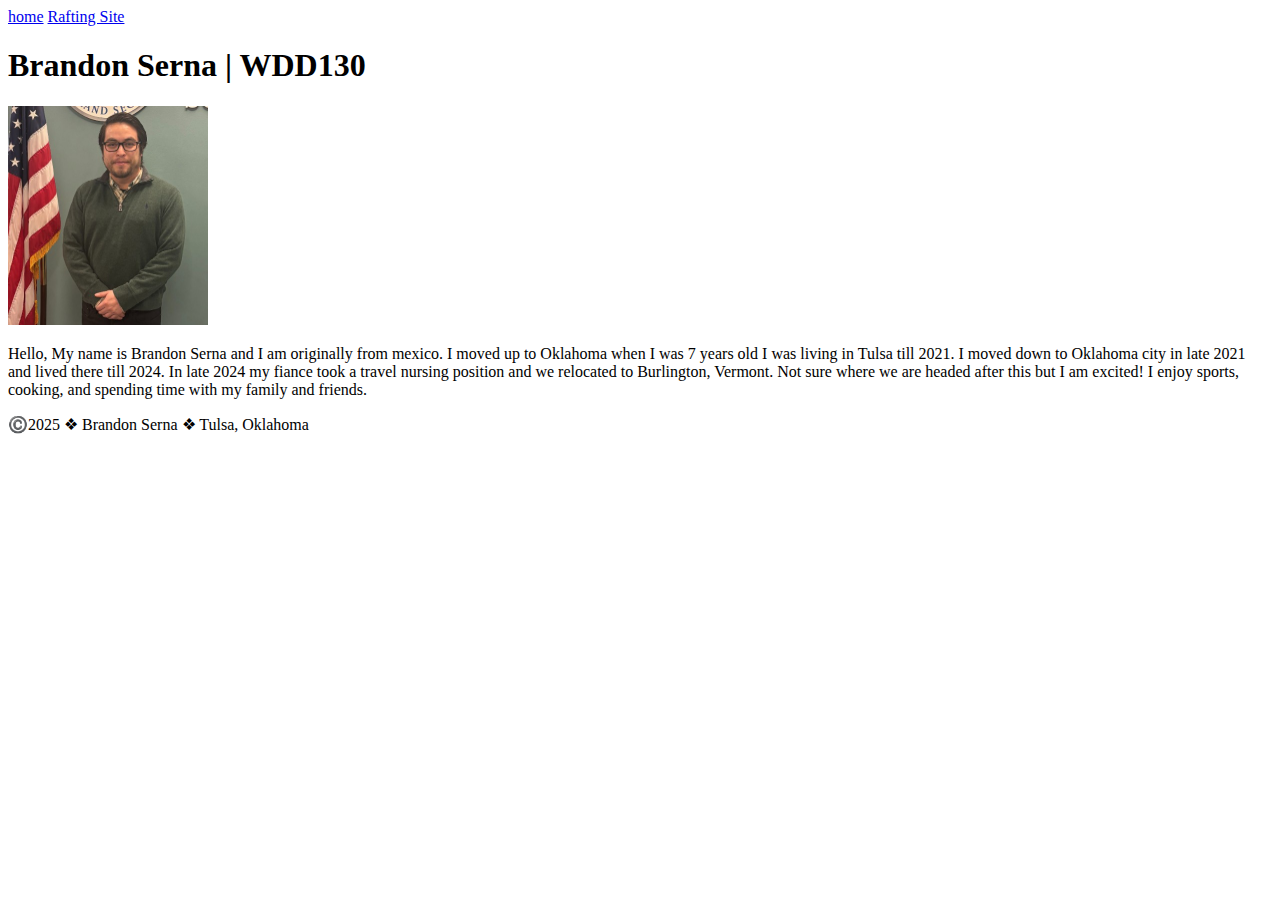
<file: index.html>
<!DOCTYPE html>
<html lang="en-US">
    <head>
        <meta charset="UTF-8">
        <meta name="viewport" content="width=device-width, initial-scale=1.0">
        <title>Brandon Serna | WDD130</title>
    </head>
    <body>
        <header>
            <nav>
                <a href="#">home</a>
                <a href="wwr/">Rafting Site</a>
            </nav>
        </header>
        <main>
        <h1>Brandon Serna | WDD130</h1>
        <img src="images/profile.jpg" alt="Hello, my name is Brandon Serna" width="200">
        <p>Hello, My name is Brandon Serna and I am originally from mexico. I moved up to Oklahoma when I was 7 years old I was living in Tulsa till 2021. I moved down to Oklahoma city
            in late 2021 and lived there till 2024. In late 2024 my fiance took a travel nursing position and we relocated to Burlington, Vermont. Not sure where we are headed 
            after this but I am excited! I enjoy sports, cooking, and spending time with my family and friends.</p>
        </main>
        <footer>
            <p>©️2025 &#10070; Brandon Serna &#10070; Tulsa, Oklahoma</p>
        </footer>        
    </body>
</html>
</file>
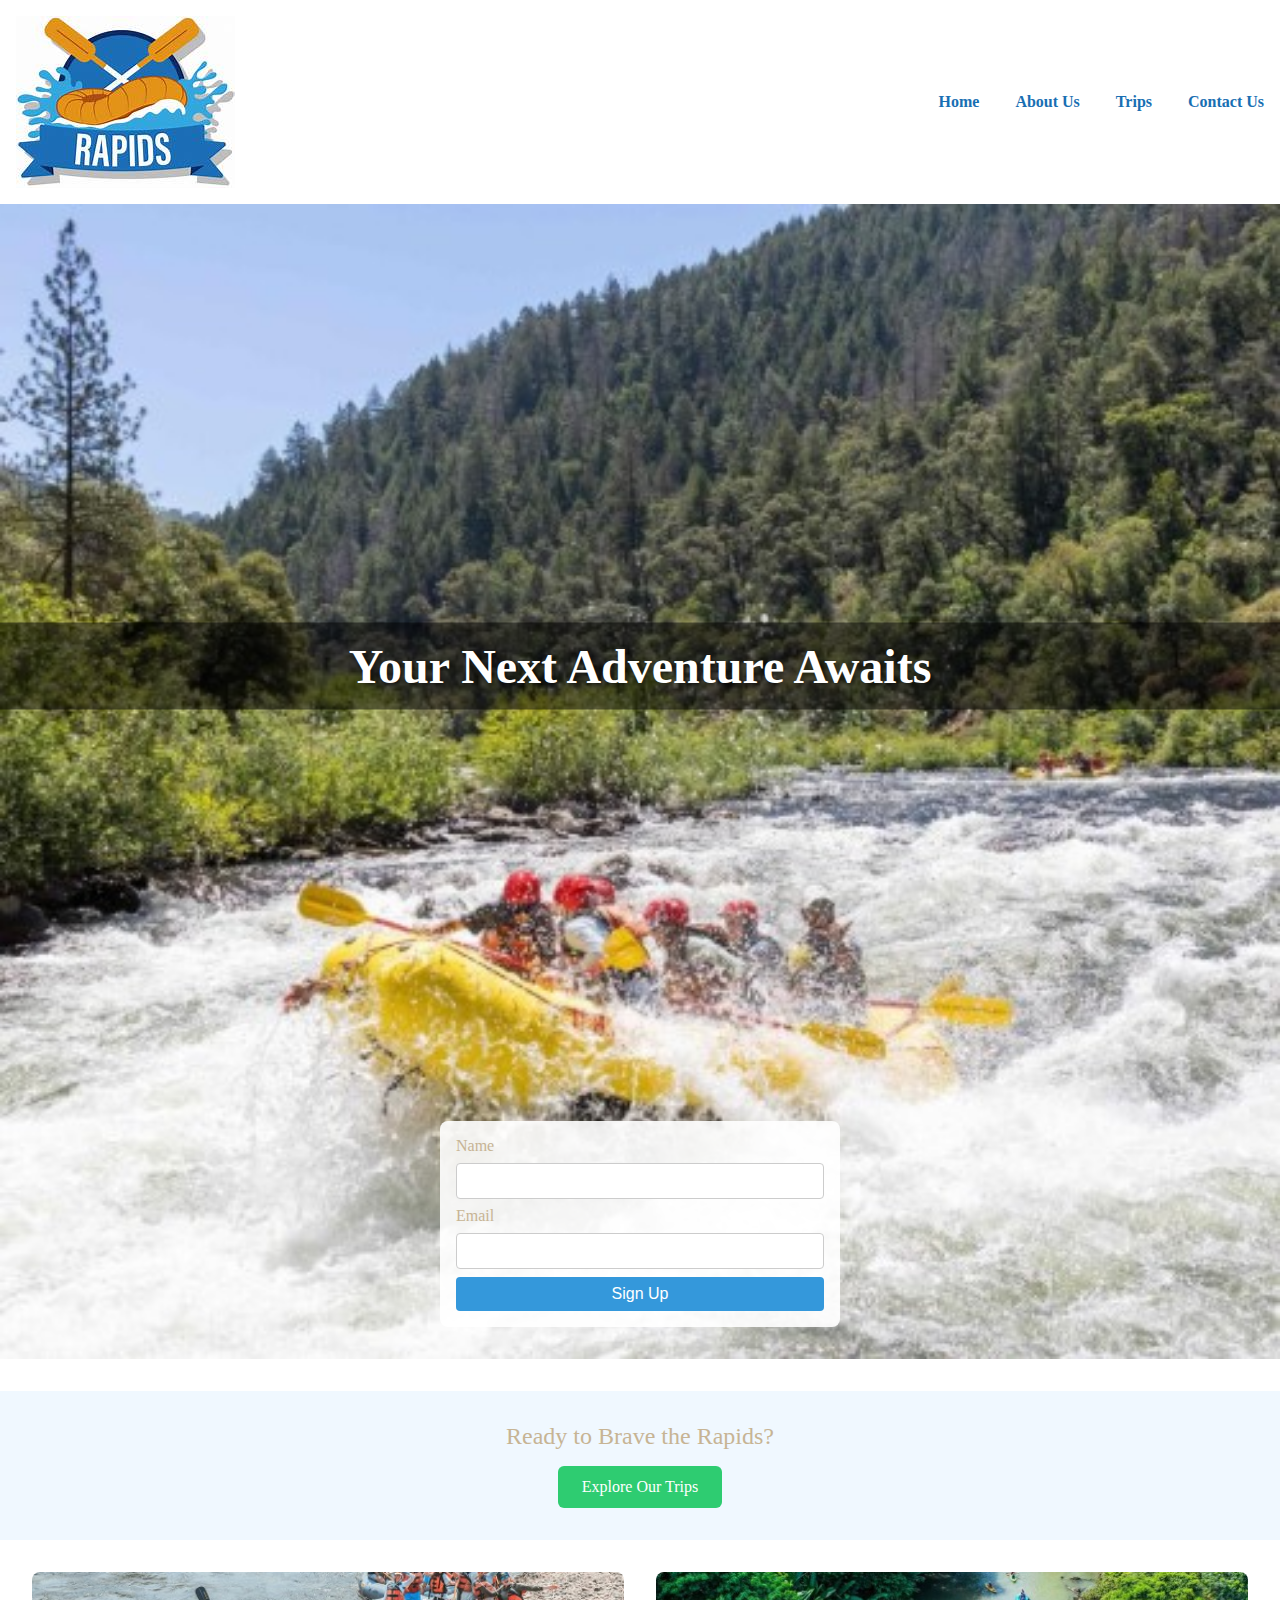
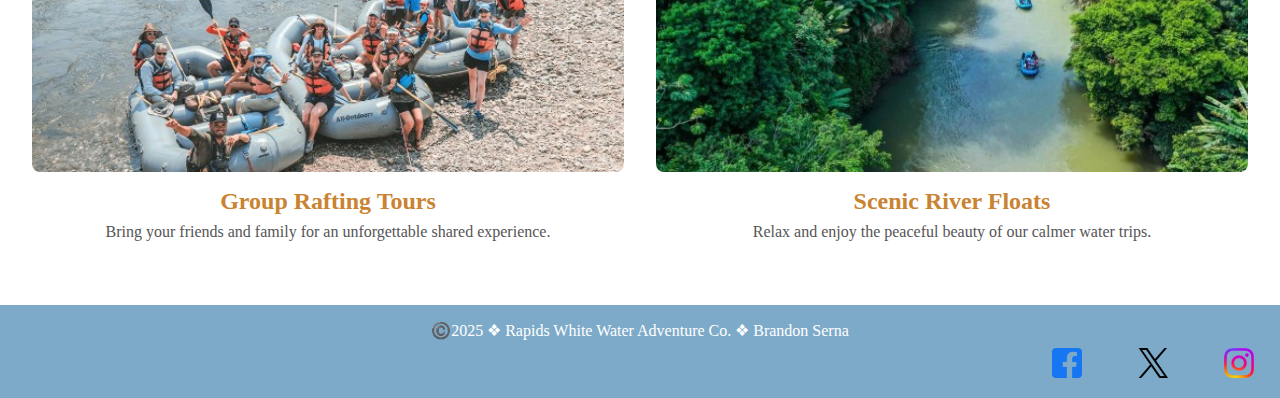
<file: wwr/index.html>
<!DOCTYPE html>
<html lang="en-US">
<head>
  <meta charset="UTF-8">
  <meta name="viewport" content="width=device-width, initial-scale=1.0">
  <title>Rafting project - Home Page</title>
  <meta name="author" content="Brandon Serna">
  <meta name="description" content="Experience the thrill of rafting with Rapids White Water Adventure Co. Signup for our newsletter and explore trips.">
  <link rel="stylesheet" href="styles/rafting.css">


</head>
<body>
  <header>
        <img src="images/rafting_logo.jpeg" alt="Rafting Company Logo">
        <nav>
            <a href="index.html">Home</a>
            <a href="about.html">About Us</a>
            <a href="trips.html">Trips</a>
            <a href="contact.html">Contact Us</a>
        </nav>
    </header>
    <main>
        <section class="hero">
            <img src="images/rapid_adventure.jpg" alt="Thrilling white water rafting adventure">
            <h1>Your Next Adventure Awaits</h1>

            <form class="newsletter">
                <label for="newsletter-name">Name</label>
                <input type="text" id="newsletter-name" name="name" required>
                <label for="newsletter-email">Email</label>
                <input type="email" id="newsletter-email" name="email" required>
                <button type="submit">Sign Up</button>
            </form>
        </section>

        <section class="cta">
            <p>Ready to Brave the Rapids?</p>
            <a href="trips.html" class="btn">Explore Our Trips</a>
        </section>

        <section class="info-grid">
            <div class="grid-item">
                <img src="images/rafting_group_fun(1).jpg" alt="Rafting group having fun">
                <h2>Group Rafting Tours</h2>
                <p>Bring your friends and family for an unforgettable shared experience.</p>
            </div>
            <div class="grid-item">
                <img src="images/river_float.jpg" alt="Serene river float">
                <h2>Scenic River Floats</h2>
                <p>Relax and enjoy the peaceful beauty of our calmer water trips.</p>
            </div>
        </section>
    </main>

  <footer>
        <p>©️2025 &#10070; Rapids White Water Adventure Co. &#10070; Brandon Serna</p>
        <nav class="socialmedia">
            <a href="https://facebook.com">
                <img src="images/facebook_logo.png" alt="Facebook">
            </a>
            <a href="https://twitter.com">
                <img src="images/twitter_logo.png" alt="Twitter">
            </a>
            <a href="https://instagram.com">
                <img src="images/instagram_logo.png" alt="Instagram">
            </a>
        </nav>

    </footer>
</body>
</html>
</file>
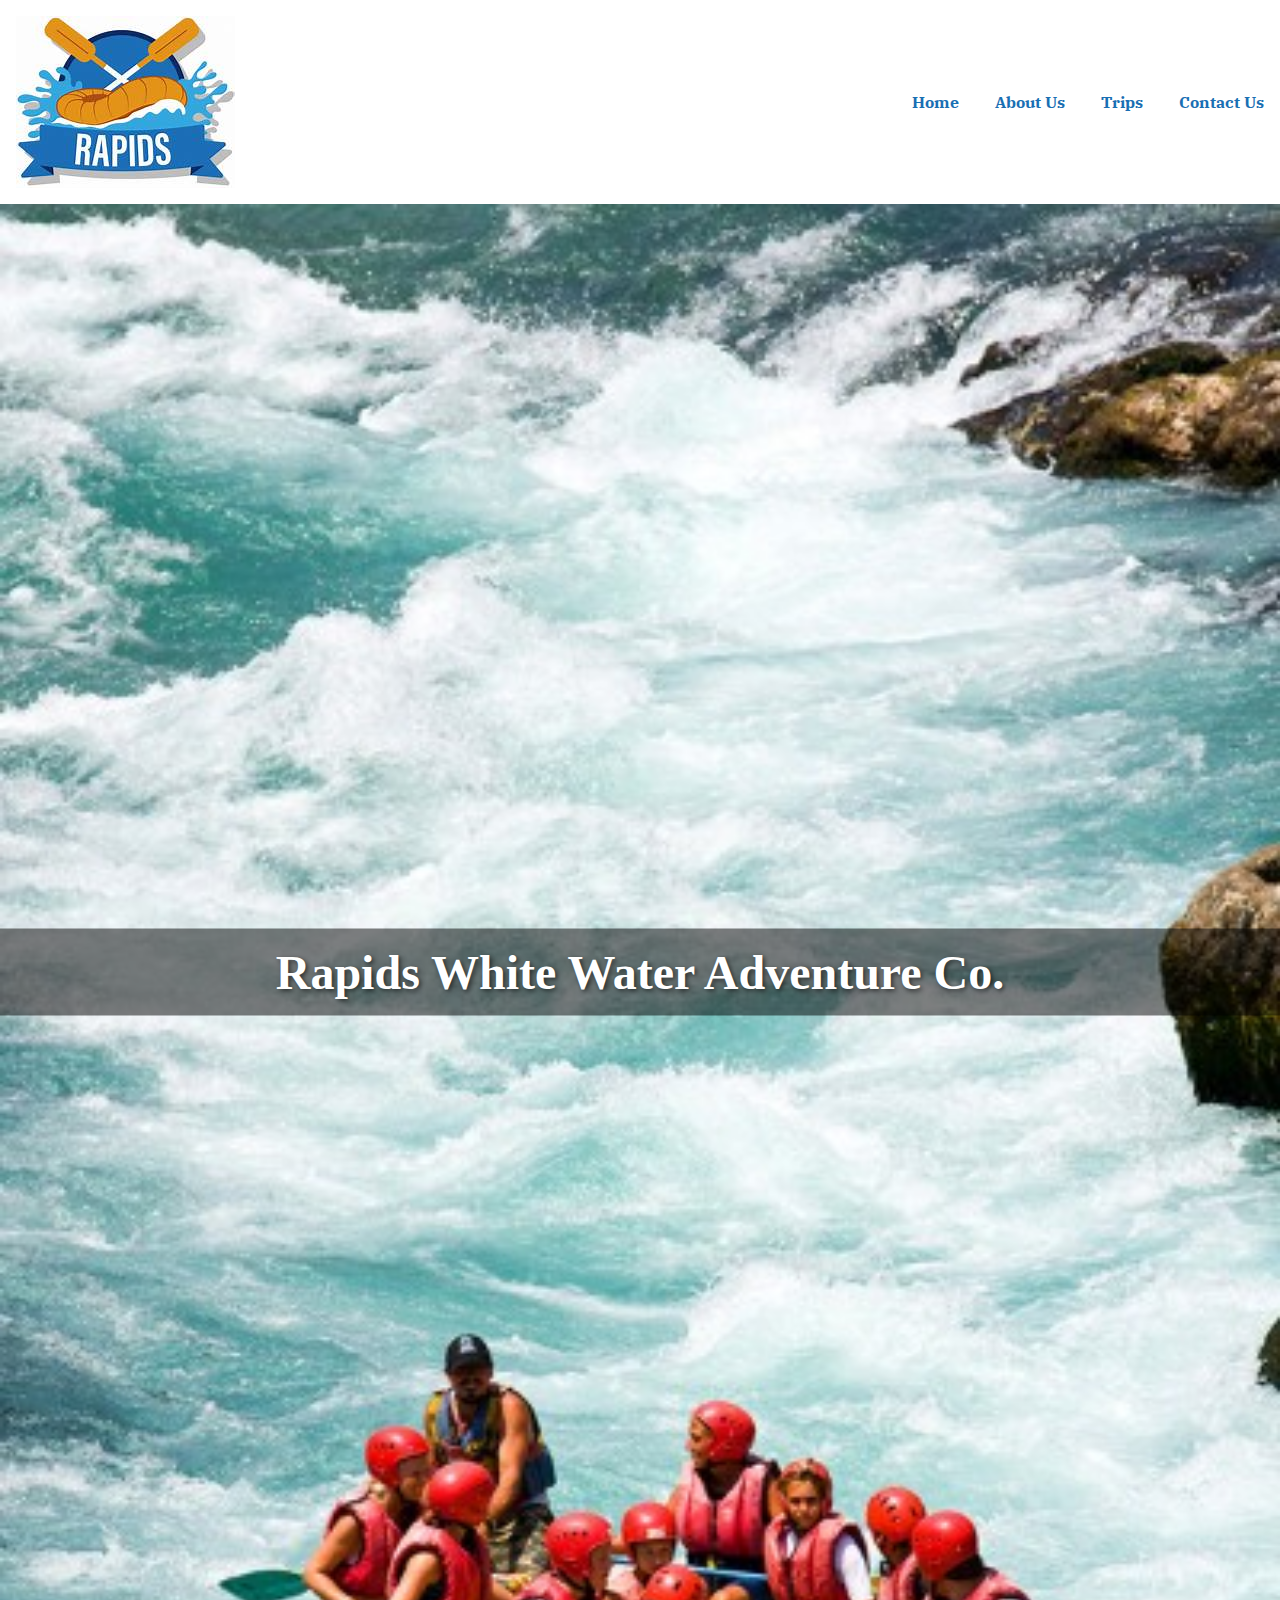
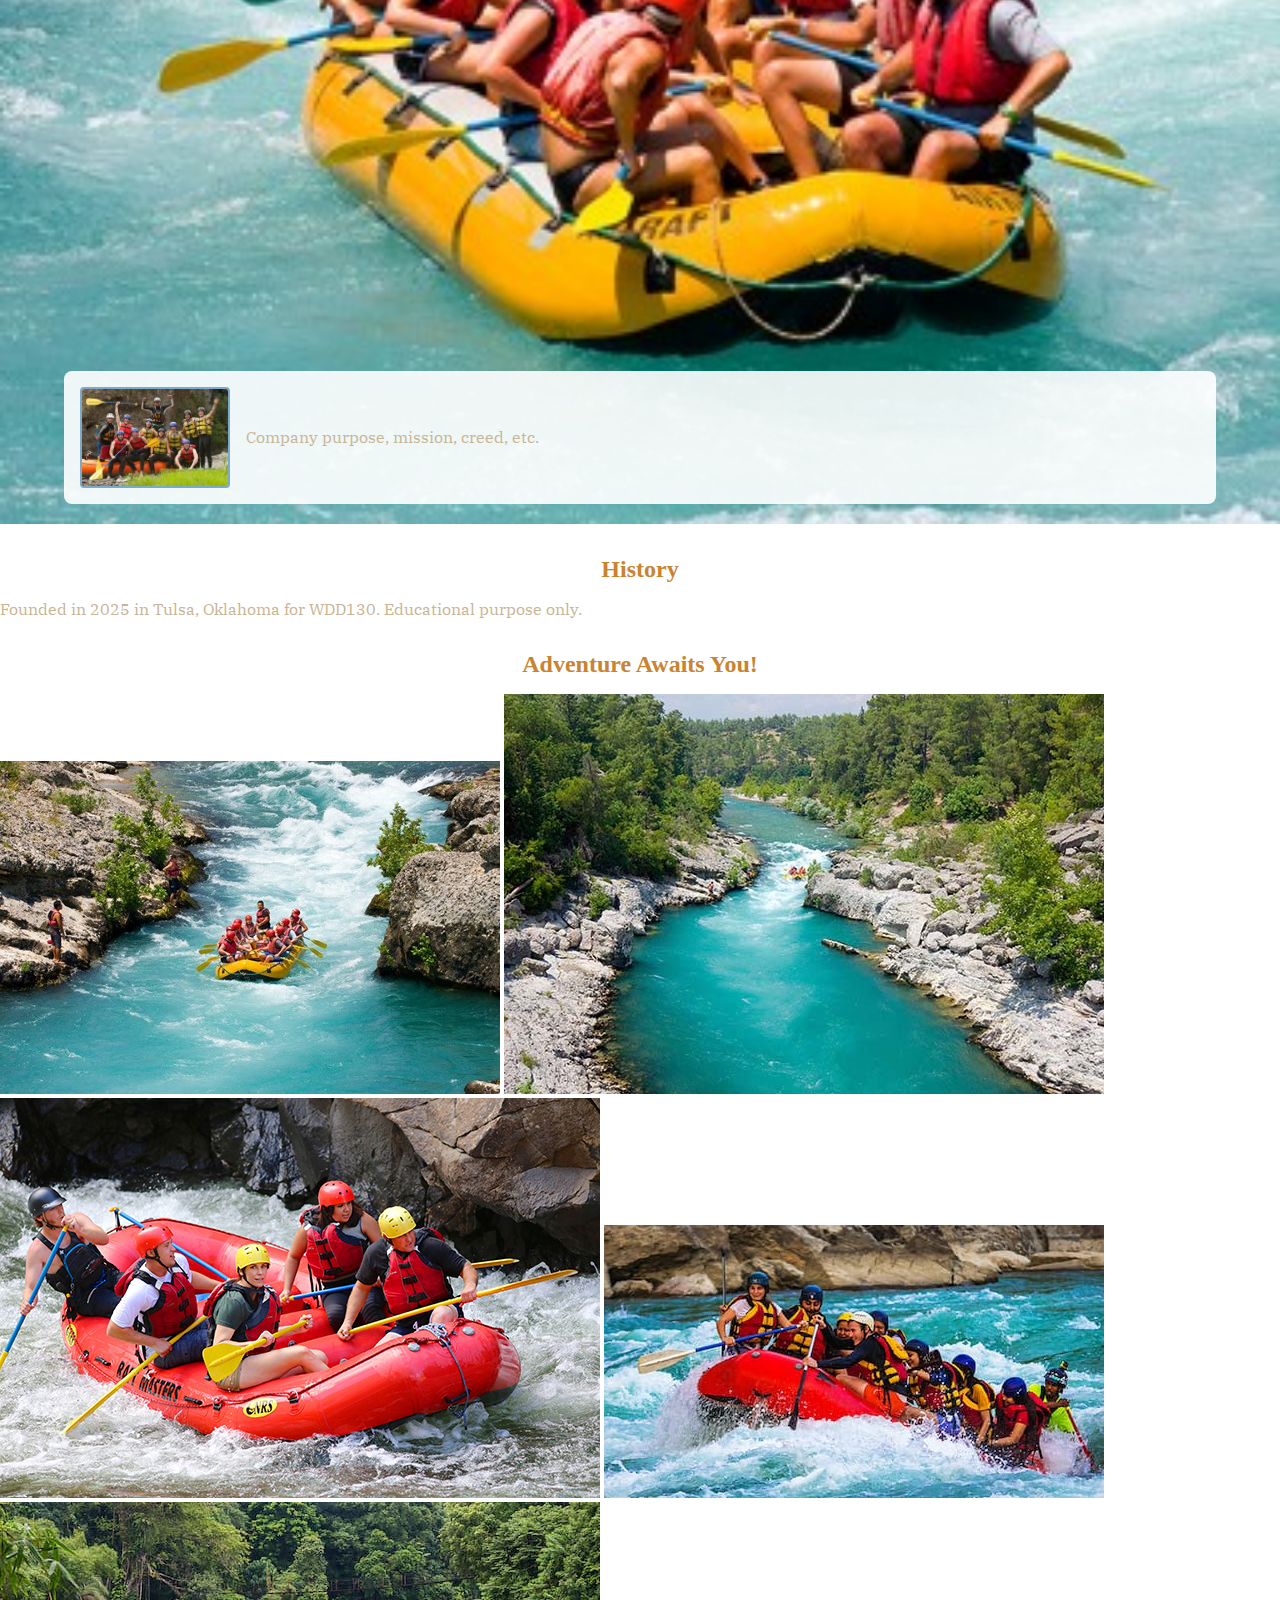
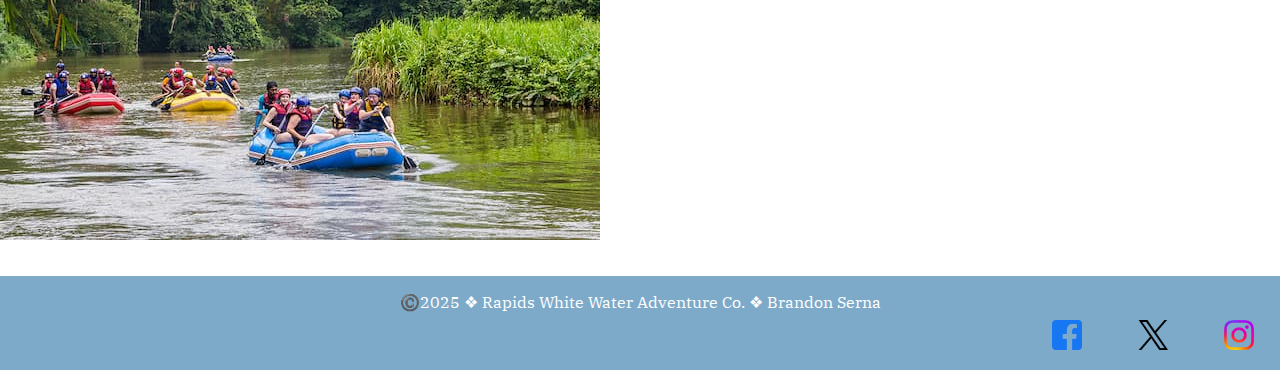
<file: wwr/about.html>
<!DOCTYPE html>
<html lang="en">
<head>
    <meta charset="UTF-8">
    <meta name="viewport" content="width=device-width, initial-scale=1.0">
    <meta name="description" content="This is the Web Fundementals course about us page of Brandon Serna. Its purpose is for school related work.">
    <meta name="author" content="Brandon Serna">

    
    <link rel="preconnect" href="https://fonts.googleapis.com">
    <link rel="preconnect" href="https://fonts.gstatic.com" crossorigin>
    <link href="https://fonts.googleapis.com/css2?family=IBM+Plex+Serif&family=Permanent+Marker&display=swap" rel="stylesheet">
    
    <link rel="stylesheet" href="styles/rafting.css">
</head>
<body>
    <header>
        <img src="images/rafting_logo.jpeg" alt="Rafting Company Logo">
        <nav>
            <a href="index.html">Home</a>
            <a href="about.html">About Us</a>
            <a href="trips.html">Trips</a>
            <a href="contact.html">Contact Us</a>
        </nav>
    </header>
    <main>
        <div class="hero">
            <img src="images/rafting_page_background.jpg" alt="Rafting page background">
            <h1>Rapids White Water Adventure Co.</h1>
            <article>
                <img src="images/happy_rafting.jpg" alt="Happy clients">
                <p>Company purpose, mission, creed, etc. </p>
            </article>
        </div>
        <section>
            <h2>History</h2>
            <p>Founded in 2025 in Tulsa, Oklahoma for WDD130. Educational purpose only.</p>
        </section>
        <section>
            <h2>Adventure Awaits You!</h2>
            <img src="images/rafting_01.jpg" alt="rafting images">
            <img src="images/rafting_02.jpg" alt="more rafting images">
            <img src="images/rafting_03.jpg" alt="more rafting images">
            <img src="images/rafting_04.jpg" alt="more rafting images">
            <img src="images/rafting_05.jpg" alt="for advertising purpose.">
        </section>
    </main>
    <footer>
        <p>©️2025 &#10070; Rapids White Water Adventure Co. &#10070; Brandon Serna</p>
        <nav class="socialmedia">
            <a href="https://facebook.com">
                <img src="images/facebook_logo.png" alt="Facebook">
            </a>
            <a href="https://twitter.com">
                <img src="images/twitter_logo.png" alt="Twitter">
            </a>
            <a href="https://instagram.com">
                <img src="images/instagram_logo.png" alt="Instagram">
            </a>
        </nav>

    </footer>

</body>
</html>
</file>
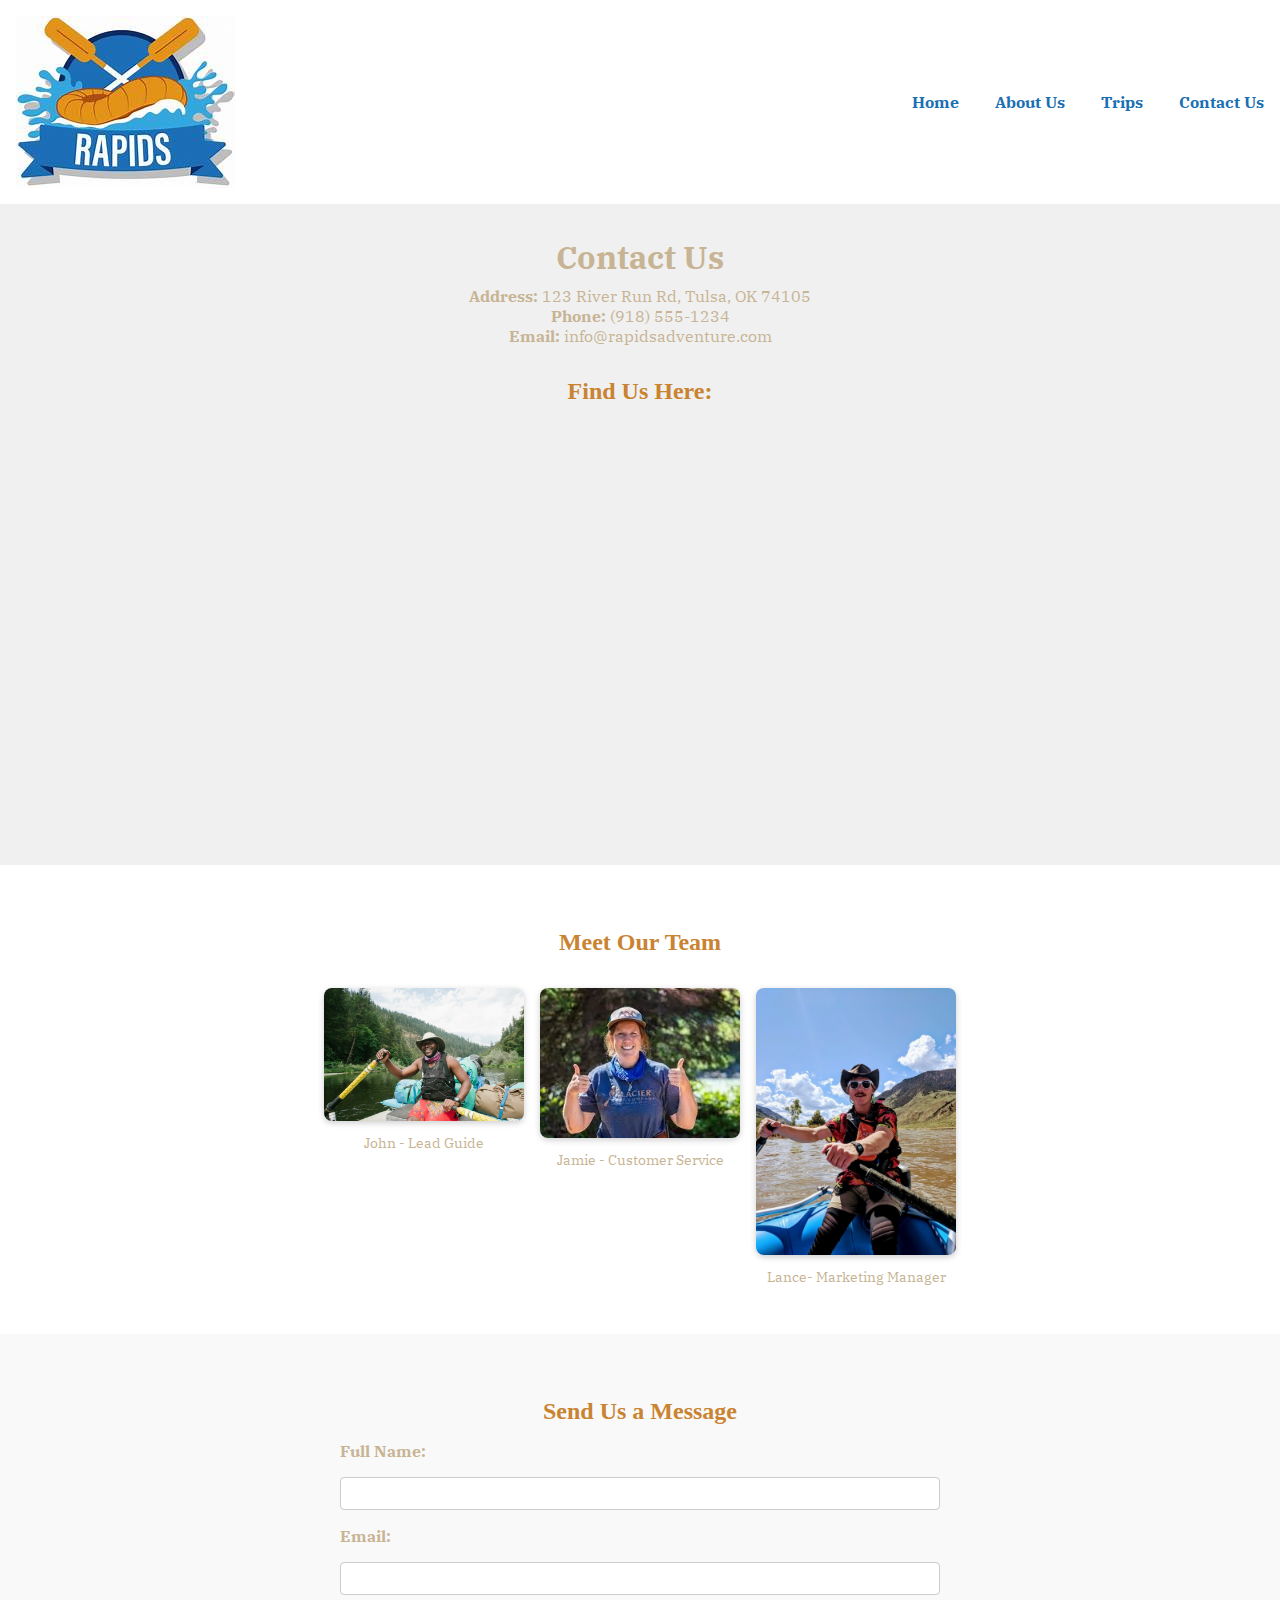
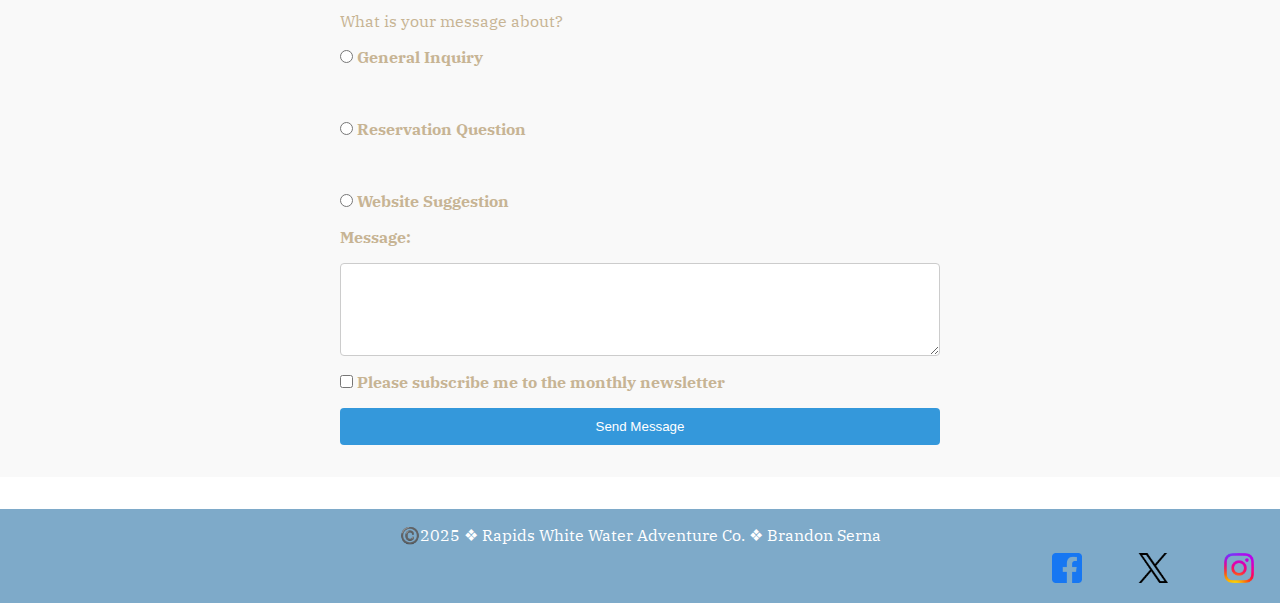
<file: wwr/contact.html>
<!DOCTYPE html>
<html lang="en-US">
<head>
    <meta charset="UTF-8">
    <meta name="viewport" content="width=device-width, initial-scale=1.0">
    <title>Rafting project: Contact Us Page </title>
    <meta name="author" content="Brandon Serna">
    <meta name="description" content="This is the Web Fundementals course project. this is the contact us page of Brandon Serna. Its purpose is for school related work.">

    
    <link rel="preconnect" href="https://fonts.googleapis.com">
    <link rel="preconnect" href="https://fonts.gstatic.com" crossorigin>
    <link href="https://fonts.googleapis.com/css2?family=IBM+Plex+Serif&family=Permanent+Marker&display=swap" rel="stylesheet">
    
    <link rel="stylesheet" href="styles/rafting.css">
</head>
<body>
    <header>
        <img src="images/rafting_logo.jpeg" alt="Rafting Company Logo">
        <nav>
            <a href="index.html">Home</a>
            <a href="about.html">About Us</a>
            <a href="trips.html">Trips</a>
            <a href="contact.html">Contact Us</a>
        </nav>
    </header>
    <main>
        <section class="contact-info">
            <h1>Contact Us</h1>
            <p><strong>Address:</strong> 123 River Run Rd, Tulsa, OK 74105</p>
            <p><strong>Phone:</strong> (918) 555-1234</p>
            <p><strong>Email:</strong> info@rapidsadventure.com</p>

            <h2>Find Us Here:</h2>
            <iframe src="https://www.google.com/maps/embed?pb=!1m14!1m12!1m3!1d27627.68809745464!2d-95.94205054987363!3d36.00120403090253!2m3!1f0!2f0!3f0!3m2!1i1024!2i768!4f13.1!5e0!3m2!1sen!2sus!4v1754586579180!5m2!1sen!2sus" 
                width="600" 
                height="450"  
                allowfullscreen="" 
                loading="lazy" 
                referrerpolicy="no-referrer-when-downgrade">
            </iframe>
        </section>
        <section class="employees">
            <h2>Meet Our Team</h2>
            <div class="gallery">
                <figure>
                    <img src="images/happy_employee_01.jpg" alt="Guide John" />
                    <figcaption>John - Lead Guide</figcaption>
                </figure>
                <figure>
                    <img src="images/happy_employee_03.jpg" alt="Customer Service Jamie" />
                    <figcaption>Jamie - Customer Service</figcaption>
                </figure>
                <figure>
                    <img src="images/happy_employee_02.jpg" alt="Lance - Marketing" />
                    <figcaption>Lance- Marketing Manager</figcaption>
                </figure>
            </div>
        </section>

        <section class="contact-form">
            <h2>Send Us a Message</h2>
            <form>
                <label for="fullname">Full Name:</label>
                <input type="text" id="fullname" name="fullname" required />

                <label for="email">Email:</label>
                <input type="email" id="email" name="email" required />

                <p>What is your message about?</p>
                <label><input type="radio" name="inquiry" value="general" required /> General Inquiry</label><br />
                <label><input type="radio" name="inquiry" value="reservation" /> Reservation Question</label><br />
                <label><input type="radio" name="inquiry" value="suggestion" /> Website Suggestion</label>

                <label for="message">Message:</label>
                <textarea id="message" name="message" rows="5" required></textarea>

                <label><input type="checkbox" name="subscribe" /> Please subscribe me to the monthly newsletter</label>

            <button type="submit">Send Message</button>
            </form>
        </section>
    </main>
    <footer>
        <p>©️2025 &#10070; Rapids White Water Adventure Co. &#10070; Brandon Serna</p>
        <nav class="socialmedia">
            <a href="https://facebook.com">
                <img src="images/facebook_logo.png" alt="Facebook">
            </a>
            <a href="https://twitter.com">
                <img src="images/twitter_logo.png" alt="Twitter">
            </a>
            <a href="https://instagram.com">
                <img src="images/instagram_logo.png" alt="Instagram">
            </a>
        </nav>

    </footer>

</body>
</html>
</file>
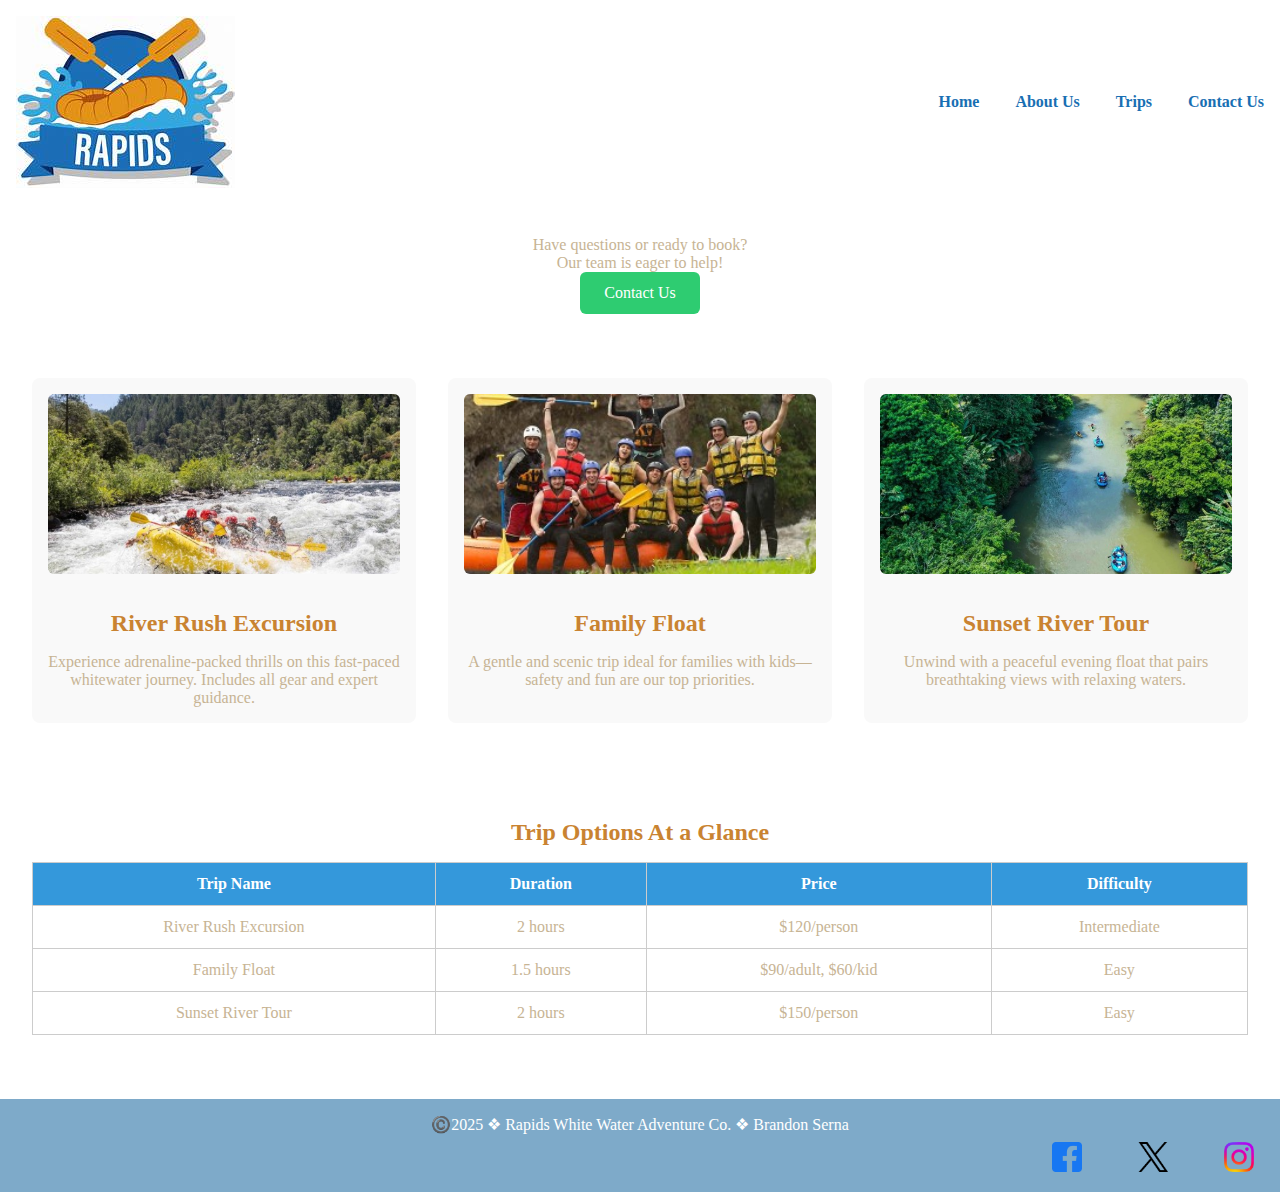
<file: wwr/trips.html>
<!DOCTYPE html>
<html lang="en-US">
<head>
  <meta charset="UTF-8">
  <meta name="viewport" content="width=device-width, initial-scale=1.0">
  <title>Rafting project - Home Page</title>
  <meta name="author" content="Brandon Serna">
  <meta name="description" content="Experience the thrill of rafting with Rapids White Water Adventure Co. Signup for our newsletter and explore trips.">
  <link rel="stylesheet" href="styles/rafting.css">


</head>
<body>
  <header>
        <img src="images/rafting_logo.jpeg" alt="Rafting Company Logo">
        <nav>
            <a href="index.html">Home</a>
            <a href="about.html">About Us</a>
            <a href="trips.html">Trips</a>
            <a href="contact.html">Contact Us</a>
        </nav>
    </header>
    <main>
        <section class="trips-cta">
            <p>Have questions or ready to book?</p>
            <p> Our team is eager to help!</p>
            <a href="contact.html" class="btn">Contact Us</a>
        </section>

        <section class="trip-details">
            <article class="trip">
                <img src="images/rapid_adventure.jpg" alt="Thrill Rafting Adventure">
                <h2>River Rush Excursion</h2>
                <p>Experience adrenaline-packed thrills on this fast-paced whitewater journey. Includes all gear and expert guidance.</p>
            </article>
            <article class="trip">
                <img src="images/happy_rafting.jpg" alt="Family Friendly Float">
                <h2>Family Float</h2>
                <p>A gentle and scenic trip ideal for families with kids—safety and fun are our top priorities.</p>
            </article>
            <article class="trip">
                <img src="images/river_float.jpg" alt="Scenic Sunset Tour">
                <h2>Sunset River Tour</h2>
                <p>Unwind with a peaceful evening float that pairs breathtaking views with relaxing waters.</p>
            </article>
        </section>

        <section class="trips-table">
            <h2>Trip Options At a Glance</h2>
            <table>
                <thead>
                    <tr>
                        <th>Trip Name</th>
                        <th>Duration</th>
                        <th>Price</th>
                        <th>Difficulty</th>
                    </tr>
                </thead>
                <tbody>
                    <tr>
                        <td>River Rush Excursion</td>
                        <td>2 hours</td>
                        <td>$120/person</td>
                        <td>Intermediate</td>
                    </tr>
                    <tr>
                        <td>Family Float</td>
                        <td>1.5 hours</td>
                        <td>$90/adult, $60/kid</td>
                        <td>Easy</td>
                    </tr>
                    <tr>
                        <td>Sunset River Tour</td>
                        <td>2 hours</td>
                        <td>$150/person</td>
                        <td>Easy</td>
                    </tr>
                </tbody>
            </table>
        </section>
    </main>
    <footer>
        <p>©️2025 &#10070; Rapids White Water Adventure Co. &#10070; Brandon Serna</p>
        <nav class="socialmedia">
            <a href="https://facebook.com">
                <img src="images/facebook_logo.png" alt="Facebook">
            </a>
            <a href="https://twitter.com">
                <img src="images/twitter_logo.png" alt="Twitter">
            </a>
            <a href="https://instagram.com">
                <img src="images/instagram_logo.png" alt="Instagram">
            </a>
        </nav>

    </footer>
</body>
</html>
</file>
<file: wwr/styles/rafting.css>
:root {
    --primary-color: #7eaac9;
    --secondary-color: #c98331;
    --accent1-color: #c7b494;
    --accent2-color: #196fb3;
    --heading-font: "Permanent Marker", cursive;
    --body-font: "IBM Plex Serif", serif;
}
/* about us */
* {
    margin: 0;
    padding: 0;
    box-sizing: border-box;
}

body {
    font-family: var(--body-font);
    color: var(--accent1-color);
    background-color: #fff;
}

header {
    display: grid;
    grid-template-columns: auto 1fr;
    align-items: center;
    padding: 1rem;
    background-color: #ffffff;
}

.logo {
    height: 60px;
}

nav a {
    margin-left: 20px;
    text-decoration: none;
    color: var(--accent2-color);
    font-weight: bold;
}
nav {
    display: flex;
    gap: 1rem;
    justify-content: flex-end;
    align-items: center;
}

.hero {
    position: relative;
    margin-bottom: 2rem;
}

.hero img {
    width: 100%;
    height: auto;
    display: block;
}

.hero h1 {
    position: absolute;
    top: 20px;
    width: 100%;
    text-align: center;
    color: white;
    font-family: var(--heading-font);
    font-size: 2.5rem;
    background-color: rgba(0, 0, 0, 0.5);
    padding: 1rem 0;
}

.hero article {
    position: absolute;
    bottom: 20px;
    left: 5%;
    right: 5%;
    background-color: rgba(255, 255, 255, 0.9);
    padding: 1rem;
    display: flex;
    align-items: center;
    gap: 1rem;
    border-radius: 8px;
}

.hero article img {
    width: 150px;
    border-radius: 4px;
    border: 2px solid var(--primary-color);
}

.hero article p {
    flex: 1;
}

h2 {
    font-family: var(--heading-font);
    text-align: center;
    color: var(--secondary-color);
    margin: 2rem 0 1rem;
}

.history-content {
    display: flex;
    justify-content: space-around;
    align-items: center;
    text-align: center;
    padding: 1rem;
    gap: 1rem;
}

.history-content img {
    width: 150px;
    border-radius: 8px;
}

.gallery {
    padding: 1rem;
    text-align: center;
}

.gallery-images {
    display: flex;
    flex-direction: row;
    justify-content: center;
    align-items: flex-start;
    flex-wrap: nowrap;
    overflow-x: auto; 
    gap: 1rem;
    padding: 1rem 0;
}


.gallery figure {
    width: 140px;
}

.gallery img {
    width: 100%;
    border-radius: 6px;
    box-shadow: 0 2px 6px rgba(0, 0, 0, 0.2);
}

.gallery figcaption {
    margin-top: 0.5rem;
    font-size: 0.9rem;
}

footer {
    background-color: var(--primary-color);
    color: white;
    text-align: center;
    padding: 1rem;
    margin-top: 2rem;
}

.socialmedia {
    margin-top: 0.5rem;
}

.socialmedia a img {
    height: 30px;
    margin: 0 10px;
}
/* Contact styling */
.contact-info {
    padding: 2rem;
    background-color: #f0f0f0;
    text-align: center;
}

.contact-info h1,
.contact-info h2 {
    margin-bottom: 0.5rem;
}

/* Map styling */
.contact-info iframe {
    width: 100%;
    max-width: 600px;
    height: 400px;
    border: none;
    margin-top: 1rem;
}

/* Employee Section */
.employees {
    padding: 2rem;
    background-color: #ffffff;
    text-align: center;
}

.employees .gallery {
    display: flex;
    justify-content: center;
    gap: 1rem;
    flex-wrap: wrap;
}

.employees figure {
    width: 200px;
}

.employees img {
    width: 100%;
    border-radius: 8px;
}

/* Contact Form */
.contact-form {
    padding: 2rem;
    background-color: #f9f9f9;
}

.contact-form form {
    display: flex;
    flex-direction: column;
    gap: 1rem;
    max-width: 600px;
    margin: 0 auto;
}

.contact-form label {
    font-weight: bold;
}

.contact-form input[type="text"],
.contact-form input[type="email"],
.contact-form textarea {
    padding: 0.5rem;
    border: 1px solid #ccc;
    border-radius: 4px;
}

.contact-form button {
    padding: 0.7rem;
    background-color: #3498db;
    color: white;
    border: none;
    border-radius: 4px;
    cursor: pointer;
}

.contact-form button:hover {
    background-color: #2980b9;
}
/* home page */
.hero {
  position: relative;
  width: 100%;
}

.hero img {
  width: 100%;
  display: block;
  height: auto;
}

.hero h1 {
  position: absolute;
  top: 40%;
  left: 50%;
  transform: translate(-50%, -50%);
  color: white;
  font-size: 3rem;
  text-align: center;
  text-shadow: 2px 2px 5px rgba(0,0,0,0.6);
}

/* Newsletter Form Overlay */
.newsletter {
  position: absolute;
  bottom: 2rem;
  left: 50%;
  transform: translateX(-50%);
  background-color: rgba(255,255,255,0.9);
  padding: 1rem;
  border-radius: 8px;
  display: flex;
  flex-direction: column;
  gap: 0.5rem;
  width: 90%;
  max-width: 400px;
}

.newsletter input,
.newsletter button {
  padding: 0.5rem;
  font-size: 1rem;
  border-radius: 4px;
  border: 1px solid #ccc;
}

.newsletter button {
  background-color: #3498db;
  color: white;
  border: none;
  cursor: pointer;
}

.newsletter button:hover {
  background-color: #2980b9;
}
.cta {
  text-align: center;
  background-color: #f0f8ff;
  padding: 2rem 1rem;
}

.cta p {
  font-size: 1.5rem;
  margin-bottom: 1rem;
}

.cta .btn {
  display: inline-block;
  background-color: #2ecc71;
  color: white;
  padding: 0.75rem 1.5rem;
  font-size: 1rem;
  text-decoration: none;
  border-radius: 6px;
  transition: background-color 0.3s ease;
}

.cta .btn:hover {
  background-color: #27ae60;
}
.info-grid {
  display: grid;
  grid-template-columns: repeat(auto-fit, minmax(250px, 1fr));
  gap: 2rem;
  padding: 2rem;
  background-color: #ffffff;
}

.info-grid .grid-item {
  text-align: center;
}

.info-grid img {
  width: 100%;
  height: 200px;
  object-fit: cover;
  border-radius: 8px;
}

.info-grid h2 {
  margin: 0.75rem 0 0.5rem;
}

.info-grid p {
  padding: 0 1rem;
  color: #555;
}
/* Trips page*/
.trips-cta {
  text-align: center;
  margin: 2rem 0;
}
.trips-cta .btn {
  padding: 0.75rem 1.5rem;
  background-color: #2ecc71;
  color: white;
  border: none;
  border-radius: 6px;
  text-decoration: none;
  display: inline-block;
}
.trip-details {
  display: grid;
  grid-template-columns: repeat(auto-fit, minmax(250px, 1fr));
  gap: 2rem;
  padding: 2rem;
}
.trip-details article {
  background-color: #f9f9f9;
  padding: 1rem;
  border-radius: 8px;
  text-align: center;
}
.trip-details img {
  width: 100%;
  height: 180px;
  object-fit: cover;
  border-radius: 6px;
}
.trips-table {
  padding: 2rem;
}
.trips-table table {
  width: 100%;
  border-collapse: collapse;
}
.trips-table th, .trips-table td {
  border: 1px solid #ccc;
  padding: 0.75rem;
  text-align: center;
}
.trips-table th {
  background-color: #3498db;
  color: white;
}
</file>
